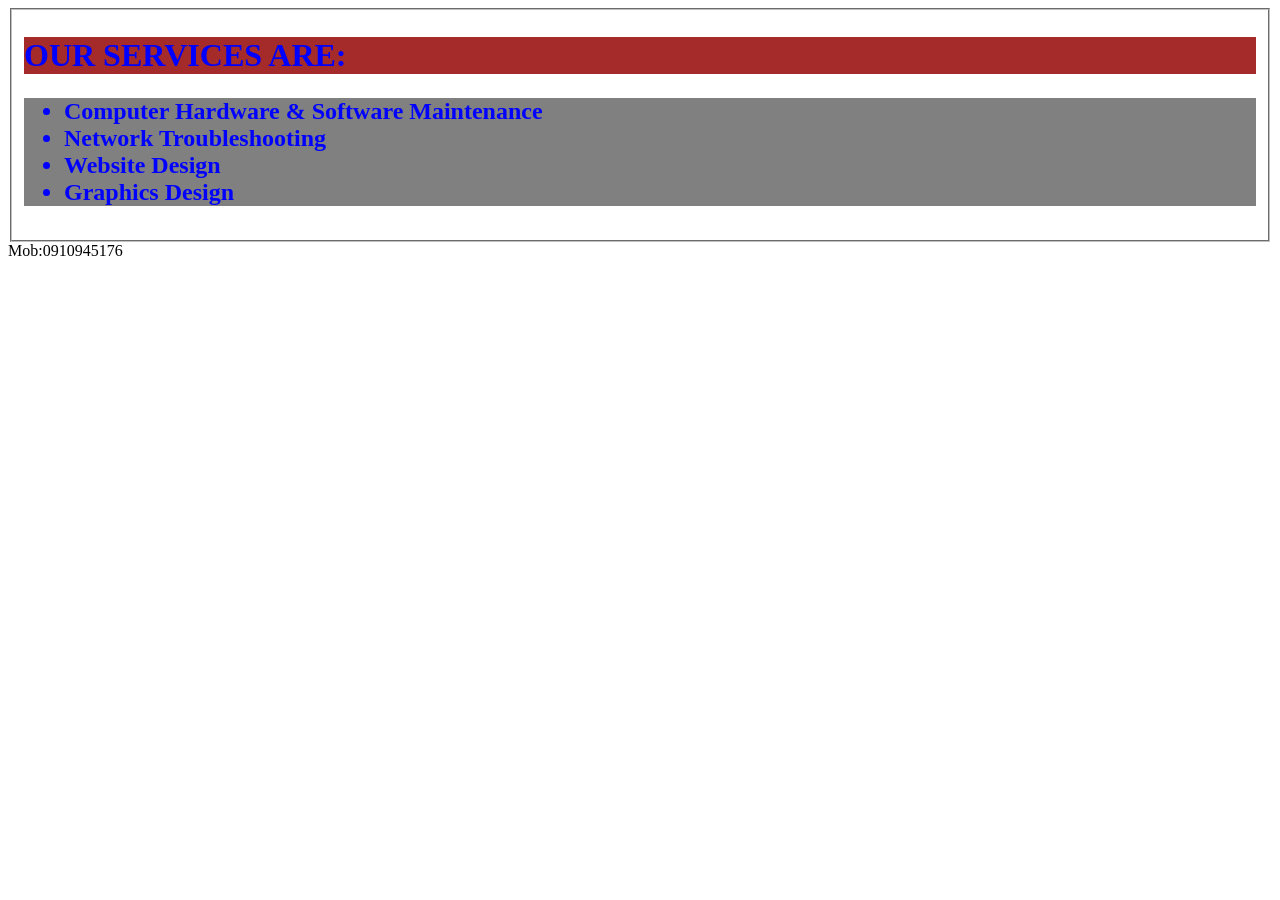
<file: Bbb.html>
<!DOCTYPE html>
<html>
  <head>
    <title>
      God Is Love
    </title>
    <style>
      ul{
      background-color: gray;
        color: blue;
      }
      h1{
        background-color: brown;
        color: blue;
      }
    </style>
  </head>
  <body>
    <fieldset>
      <h1>
        OUR SERVICES ARE:
      </h1>
      <h2>
        <ul>
          <li>
            Computer Hardware & Software Maintenance
          </li>
          <li>Network Troubleshooting</li>
          <li>Website Design</li>
          <li>Graphics Design</li>
        </ul>
      </h2>
    </fieldset>
    <footer>Mob:0910945176</footer>
  </body>
</html>
</file>
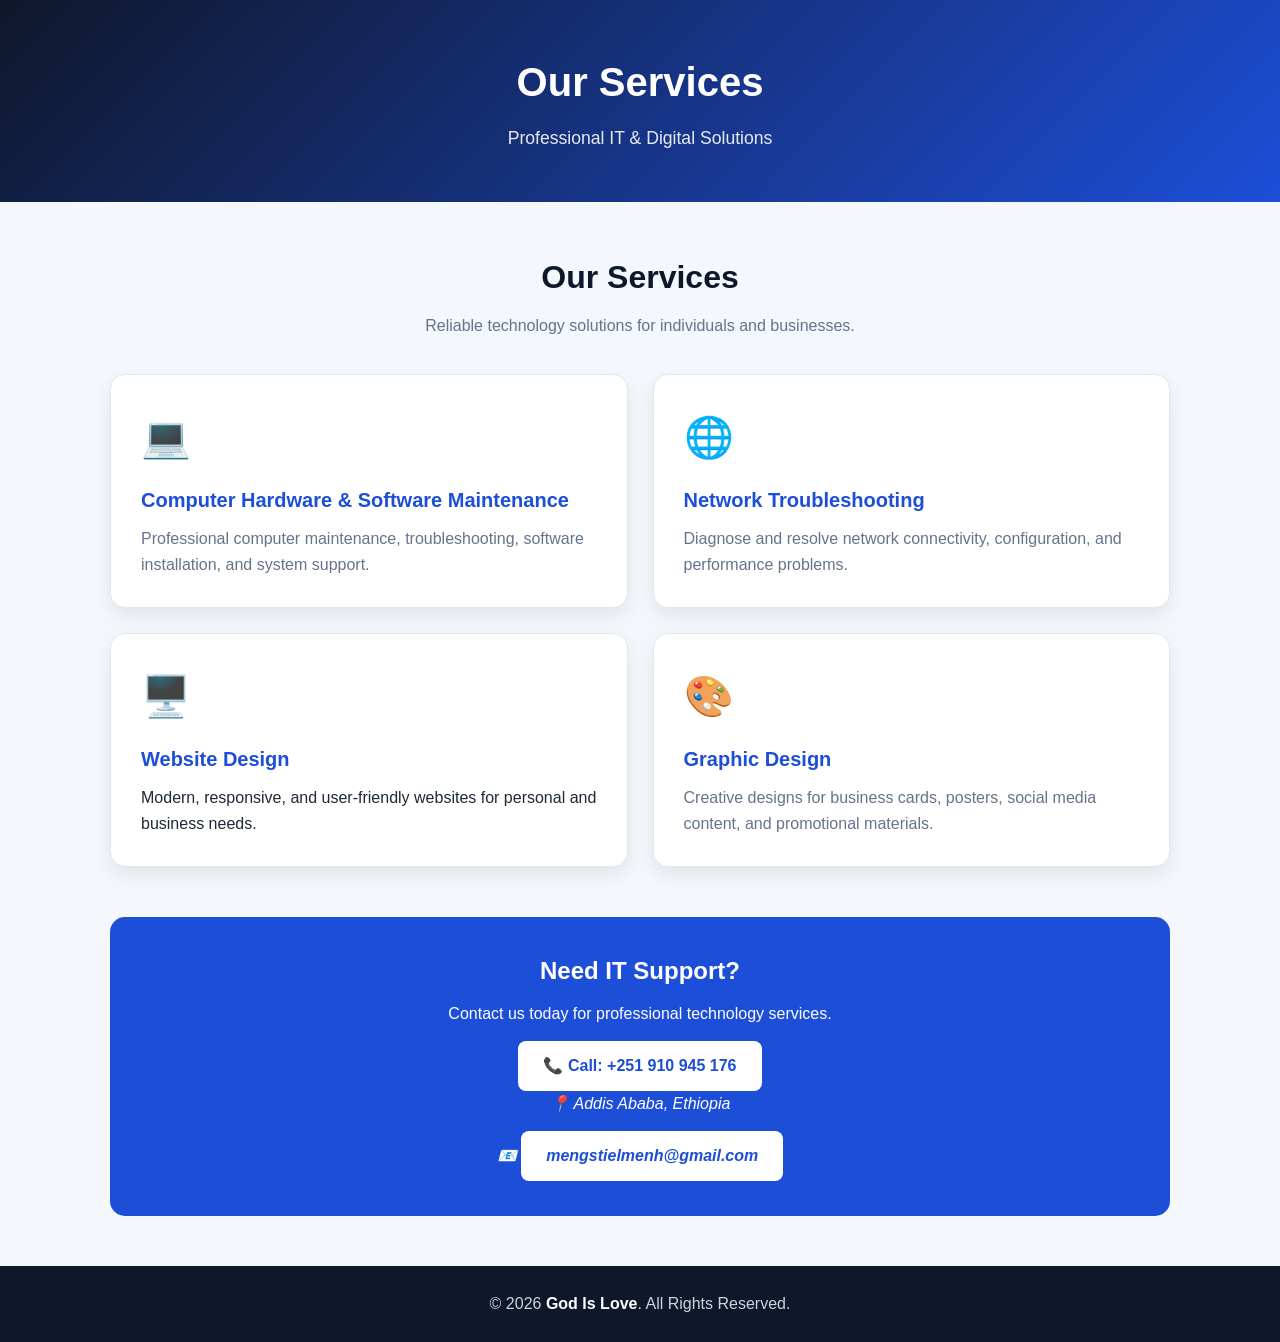
<file: V.html>
<!DOCTYPE html>
<html lang="en">
<head>
    <meta charset="UTF-8">
    <meta name="viewport" content="width=device-width, initial-scale=1.0">

    <title>Our IT Services | God Is Love</title>

    <style>
        /* ===== GENERAL STYLES ===== */
        * {
            margin: 0;
            padding: 0;
            box-sizing: border-box;
        }

        body {
            font-family: Arial, Helvetica, sans-serif;
            background: #f4f7fb;
            color: #1f2937;
            line-height: 1.6;
        }

        /* ===== HEADER ===== */
        header {
            background: linear-gradient(135deg, #0f172a, #1d4ed8);
            color: white;
            text-align: center;
            padding: 50px 20px;
        }

        header h1 {
            font-size: 2.5rem;
            margin-bottom: 10px;
        }

        header p {
            font-size: 1.1rem;
            opacity: 0.9;
        }

        /* ===== MAIN SECTION ===== */
        main {
            max-width: 1100px;
            margin: 50px auto;
            padding: 0 20px;
        }

        .services-title {
            text-align: center;
            margin-bottom: 35px;
        }

        .services-title h2 {
            font-size: 2rem;
            color: #0f172a;
            margin-bottom: 10px;
        }

        .services-title p {
            color: #64748b;
        }

        /* ===== SERVICE CARDS ===== */
        .services {
            display: grid;
            grid-template-columns: repeat(2, 1fr);
            gap: 25px;
        }

        .service-card {
            background: white;
            padding: 30px;
            border-radius: 15px;
            border: 1px solid #e2e8f0;
            box-shadow: 0 8px 20px rgba(15, 23, 42, 0.08);
            transition: 0.3s ease;
        }

        .service-card:hover {
            transform: translateY(-8px);
            box-shadow: 0 15px 30px rgba(15, 23, 42, 0.15);
        }

        .service-icon {
            font-size: 2.5rem;
            margin-bottom: 15px;
        }

        .service-card h3 {
            color: #1d4ed8;
            margin-bottom: 10px;
            font-size: 1.25rem;
        }

        .service-card p {
            color: #64748b;
        }

        /* ===== CONTACT SECTION ===== */
        .contact {
            text-align: center;
            margin-top: 50px;
            padding: 35px 20px;
            background: #1d4ed8;
            color: white;
            border-radius: 15px;
        }

        .contact h2 {
            margin-bottom: 10px;
        }

        .contact a {
            display: inline-block;
            margin-top: 15px;
            padding: 12px 25px;
            background: white;
            color: #1d4ed8;
            text-decoration: none;
            border-radius: 8px;
            font-weight: bold;
            transition: 0.3s;
        }

        .contact a:hover {
            background: #e0e7ff;
        }

        /* ===== FOOTER ===== */
        footer {
            background: #0f172a;
            color: #cbd5e1;
            text-align: center;
            padding: 25px 15px;
            margin-top: 50px;
        }

        footer strong {
            color: white;
        }

        /* ===== MOBILE RESPONSIVENESS ===== */
        @media (max-width: 700px) {

            header h1 {
                font-size: 2rem;
            }

            .services {
                grid-template-columns: 1fr;
            }

            main {
                margin-top: 30px;
            }
        }
    </style>
</head>

<body>

    <!-- ===== HEADER ===== -->
    <header>
        <h1>Our Services</h1>
        <p>Professional IT & Digital Solutions</p>
    </header>

    <!-- ===== MAIN CONTENT ===== -->
    <main>

        <section class="services-title">
            <h2>Our Services</h2>
            <p>Reliable technology solutions for individuals and businesses.</p>
        </section>

        <section class="services">

            <article class="service-card">
                <div class="service-icon">💻</div>
                <h3>Computer Hardware & Software Maintenance</h3>
                <p>
                    Professional computer maintenance, troubleshooting,
                    software installation, and system support.
                </p>
            </article>

            <article class="service-card">
                <div class="service-icon">🌐</div>
                <h3>Network Troubleshooting</h3>
                <p>
                    Diagnose and resolve network connectivity,
                    configuration, and performance problems.
                </p>
            </article>

            <article class="service-card">
                <div class="service-icon">🖥️</div>
                <h3>Website Design</h3>
              <!...  <p>
                    Modern, responsive, and user-friendly websites
                    for personal and business needs.
                </p>
            </article>

            <article class="service-card">
                <div class="service-icon">🎨</div>
                <h3>Graphic Design</h3>
                <p>
                    Creative designs for business cards, posters,
                    social media content, and promotional materials.
                </p>
            </article>

        </section>

        <!-- ===== CONTACT ===== -->
        <section class="contact">
            <h2>Need IT Support?</h2>
            <p>Contact us today for professional technology services.</p>

            <a href="tel:+251910945176">
                📞 Call: +251 910 945 176
            </a>
            <!-- ===== CONTACT ADDRESS ===== -->
    <address>
        <p>📍 Addis Ababa, Ethiopia</p>
        <p>📧 <a href="mailto:mengstielmenh@gmail.com">mengstielmenh@gmail.com</a></p>
    </address>
        </section>

    </main>

    <!-- ===== FOOTER ===== -->
    <footer>
        <p>
            © 2026 <strong>God Is Love</strong>.
            All Rights Reserved.
        </p>
    </footer>

</body>
</html>
</file>
